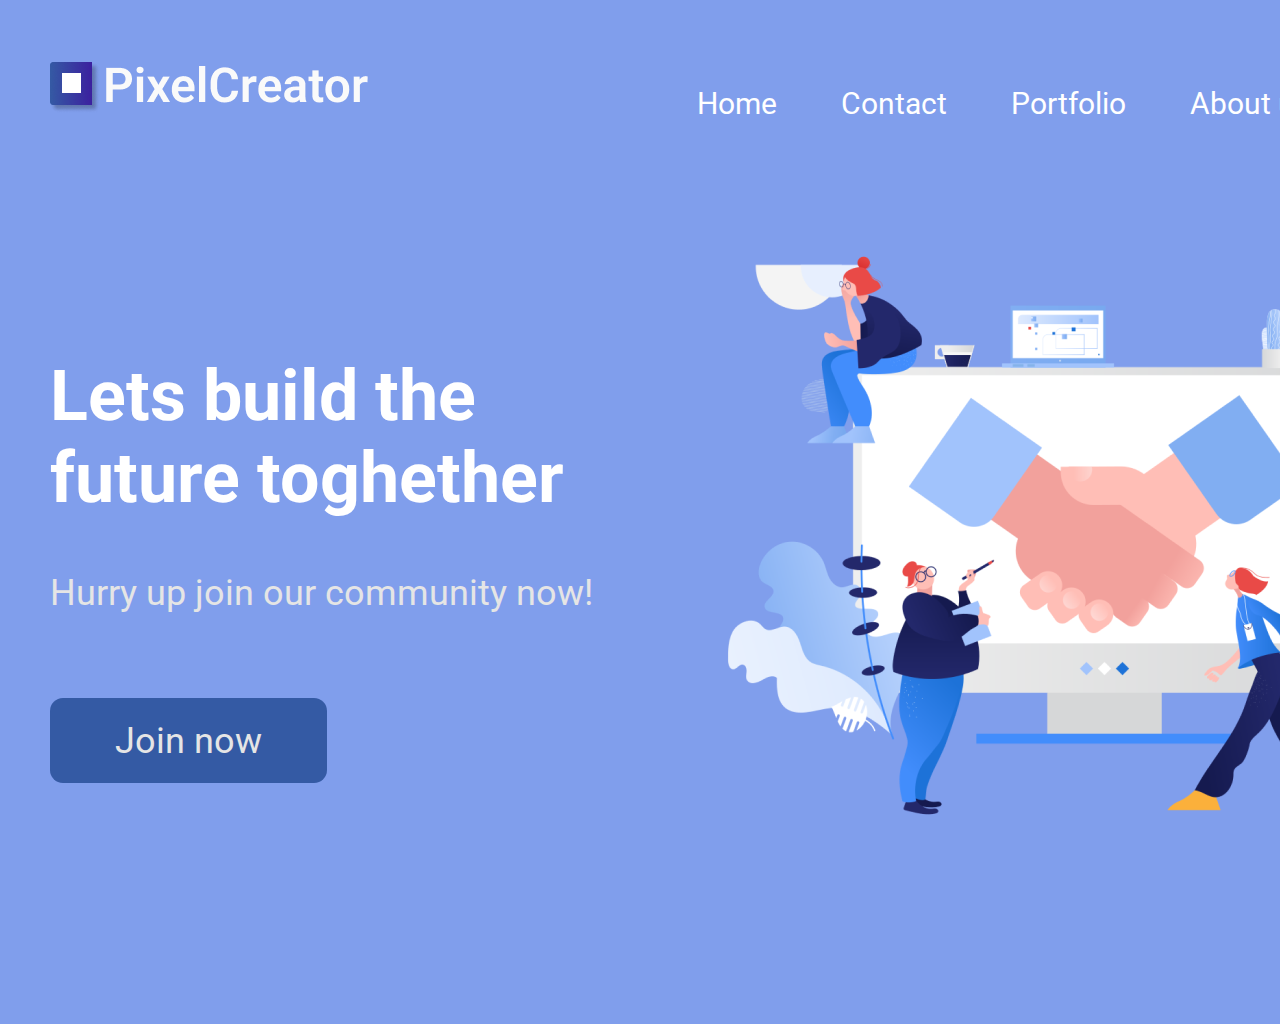
<file: hw04/index.html>
<!DOCTYPE html>
<html lang="en">
<head>
  <meta charset="UTF-8">
  <meta http-equiv="X-UA-Compatible" content="IE=edge">
  <meta name="viewport" content="width=device-width, initial-scale=1.0">
  <title>HomeWork4</title>
  <link rel="stylesheet" href="/hw04/main.css">
  <link rel="stylesheet" href="/hw04/normalize.css">
  <link rel="preconnect" href="https://fonts.googleapis.com">
  <link rel="preconnect" href="https://fonts.gstatic.com" crossorigin>
  <link href="https://fonts.googleapis.com/css2?family=Roboto:wght@100;400;900&display=swap" rel="stylesheet">
</head>
<body>
  <header>
    <div class="wrapper">
        <div class="logo">
            <img src="/hw04/image/logo.png" alt="logo">
        </div>
        <div class="links">
            <a href="#">Home</a>
            <a href="#">Contact</a>
            <a href="#">Portfolio</a>
            <a href="#">About us</a>
        </div>
        <div class="button1">
            <button>SING UP</button>
        </div>
    </div>        
</header>
<section>
  <div class="wrapper">
      <div class="info">
        <div class="text">
          <h1>Lets build the future toghether
          </h1>
            <p>Hurry up join our community now!</p>
        </div>
            <div class="button2">
                <button>Join now</button>
            </div>
      </div>
      <div class="image">
        <img src="/hw04/image/Working process.png" alt="wp">
      </div>
    </div> 
</body>
</html>
</file>
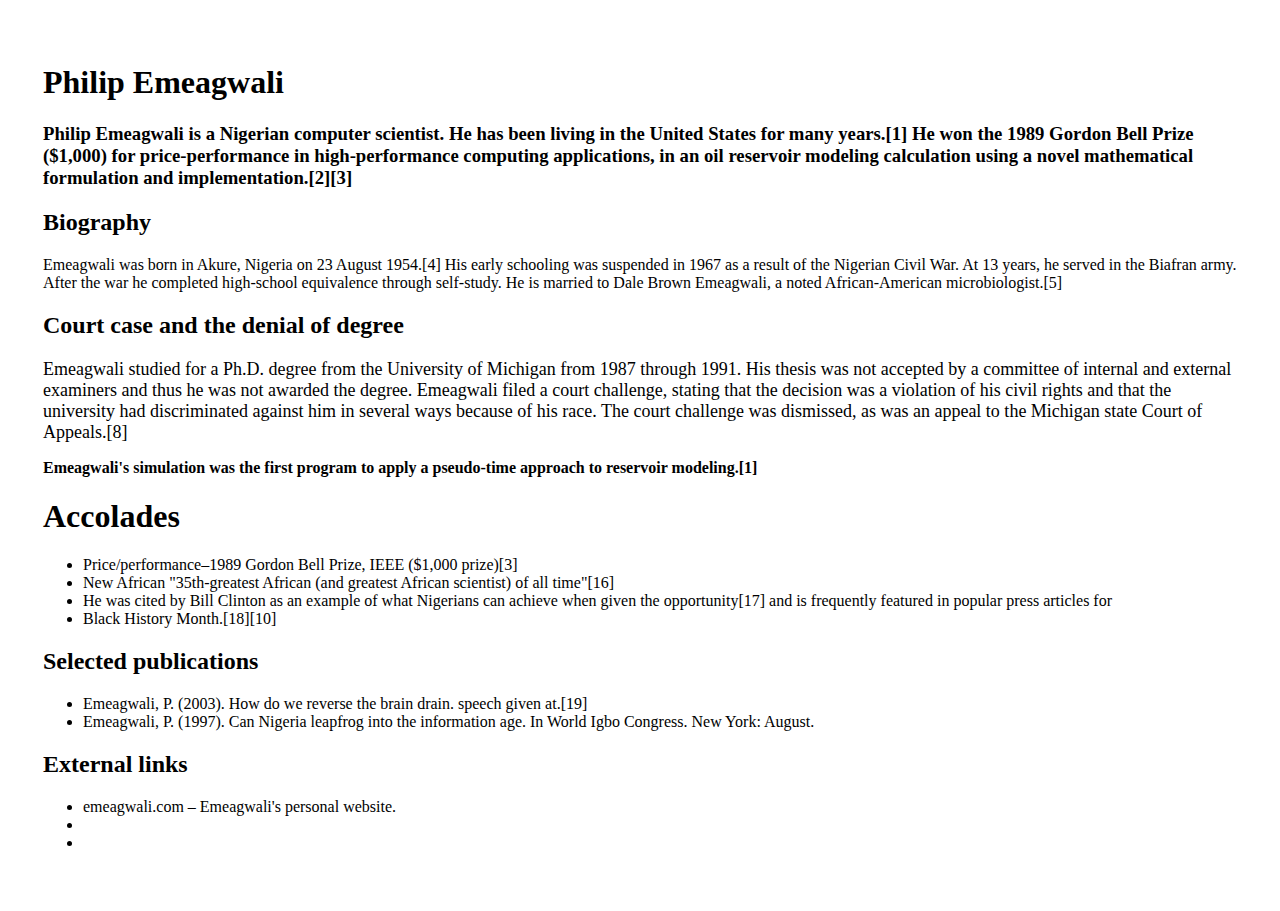
<file: hw2/index.html>
<!DOCTYPE html>
<html lang="en">
<head>
  <meta charset="UTF-8">
  <meta http-equiv="X-UA-Compatible" content="IE=edge">
  <meta name="viewport" content="width=device-width, initial-scale=1.0">
  <link rel="stylesheet" href="style-page.css">
  <title>Document</title>
</head>
<body>
<h1>Philip Emeagwali</h1>
  <h3>Philip Emeagwali is a Nigerian computer scientist. He has been living in the United States for many years.[1] He won the 1989 Gordon Bell Prize ($1,000) for price-performance in high-performance computing applications, in an oil reservoir modeling calculation using a novel mathematical formulation and implementation.[2][3]</h3>
<h2>Biography</h2>
  <p>Emeagwali was born in Akure, Nigeria on 23 August 1954.[4] His early schooling was suspended in 1967 as a result of the Nigerian Civil War. At 13 years, he served in the Biafran army. After the war he completed high-school equivalence through self-study. He is married to Dale Brown Emeagwali, a noted African-American microbiologist.[5]</p>
<h2>Court case and the denial of degree</h2>
  <p><font size="4">Emeagwali studied for a Ph.D. degree from the University of Michigan from 1987 through 1991. His thesis was not accepted by a committee of internal and external examiners and thus he was not awarded the degree. Emeagwali filed a court challenge, stating that the decision was a violation of his civil rights and that the university had discriminated against him in several ways because of his race. The court challenge was dismissed, as was an appeal to the Michigan state Court of Appeals.[8]</font></p>
  <p><strong>Emeagwali's simulation was the first program to apply a pseudo-time approach to reservoir modeling.[1]</strong></p>
<h1>Accolades</h1>
<ul>
  <li>Price/performance–1989 Gordon Bell Prize, IEEE ($1,000 prize)[3]</li>
  <li>New African "35th-greatest African (and greatest African scientist) of all time"[16]</li>
  <li>He was cited by Bill Clinton as an example of what Nigerians can achieve when given the opportunity[17] and is frequently featured in popular press articles for</li>
  <li>Black History Month.[18][10]</li>
</ul>
<h2>Selected publications</h2>
<ul>
  <li>Emeagwali, P. (2003). How do we reverse the brain drain. speech given at.[19] </li>
  <li>Emeagwali, P. (1997). Can Nigeria leapfrog into the information age. In World Igbo Congress. New York: August.</li>
</ul>
<h2>External links</h2>
<ul>
  <li text= "i"> emeagwali.com – Emeagwali's personal website. </li>
  <li></li>
  <li></li>
</ul>
</body>
</html>
</file>
<file: hw04/main.css>
*{
  box-sizing: border-box;
}
body{
  background-color: rgba(28, 82, 221, 0.56);
  width: 1600px;
  height: 1024px;
  font-family: 'Roboto', sans-serif;
}
.wrapper{
  width: 1500px;
  margin: 0 auto;
}
.logo{
  padding-top: 58px;
  margin-right: 324px;
  width: 319px;
}

.links a{
  margin-right: 60px;
  font-size: 30px;
  line-height: 35px;
  color: #FFFFFF;
  text-decoration: none;
}
.links a:last-child{
  margin-right: 39px;
}

.logo,.links,.button1,.info,.image{
  display: inline-block;
}
.button1 button{
  font-size: 24px;
  line-height: 28px;
  color: #E5E5E5;
  background: #345AA4;
  width: 164px;
  height: 61px;
  border: none;
  border-radius: 13px;
}
.text{
  margin-top: 218px;
}
.text h1{
  color: #FFFFFF;
  font-size: 70px;
  line-height: 82px;
  width: 520px;
  height: 164px;
}
.text p{
  color: #E5E5E5;
  font-size: 36px;
  width: 544px;
  height: 42px;
  padding-top: 8px;
}
.button2 button{
  width: 277px;
  height: 85px;
  color: #E5E5E5;
  text-align: center;
  font-size: 36px;
  line-height: 42px;
  background: #345AA4;
  border: none;
  border-radius: 13px;    
}
.button2{
  padding-top: 55px;
}
.image{        
      width: 833px;
      height: 664px;
      text-align: right;
      vertical-align: top;
      margin: 0 auto;
      padding: 73px 0 173px 100px;
}
</file>
<file: hw2/style-page.css>
body {
  padding: 35px;
}

p {
  margin-top: 5px;
}
</file>
